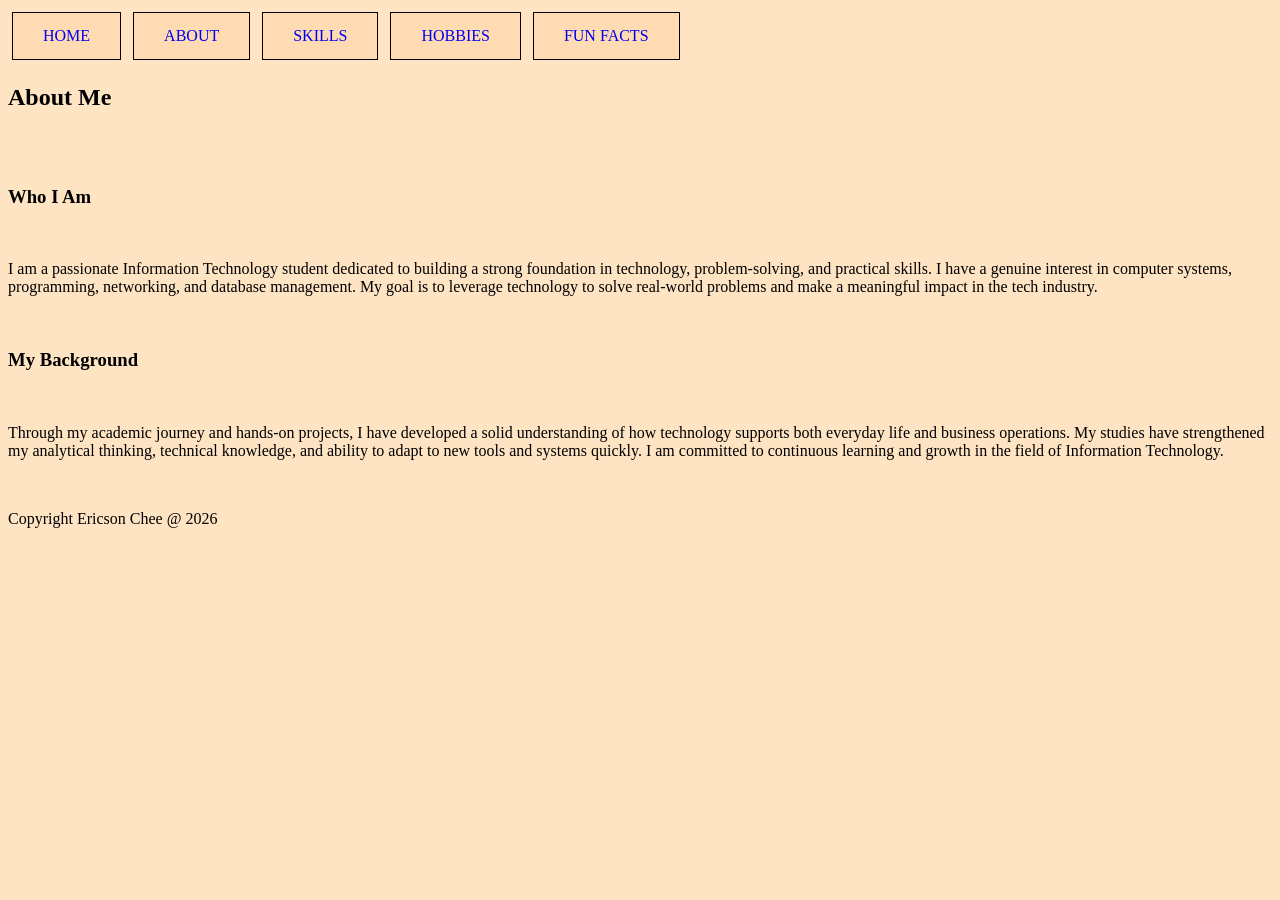
<file: about.html>
<!DOCTYPE html>
<head>
    <title>My Education</title>
    <link rel="stylesheet" href="styles.css">
</head>
<body>
    <header>
     <div id="navbar">
        <a href="index.html" class="button">Home</a>
        <a href="about.html" class="button">About</a>
        <a href="skills.html" class="button">Skills</a>
        <a href="hobbies.html" class="button">Hobbies</a>
        <a href="fun-facts.html" class="button">Fun Facts</a>
    </div>
    </header>
    <section id="about-content">
    <h1 id="main-text">About Me</h1>
    <br>
    <br>
    <h3 id="main-text">Who I Am</h3>
    <br>
    <p id="main-text">I am a passionate Information Technology student dedicated to building a strong foundation in technology, problem-solving, and practical skills. I have a genuine interest in computer systems, programming, networking, and database management. My goal is to leverage technology to solve real-world problems and make a meaningful impact in the tech industry.</p>
    <br>
    <h3 id="main-text">My Background</h3>
    <br>
    <p id="main-text">Through my academic journey and hands-on projects, I have developed a solid understanding of how technology supports both everyday life and business operations. My studies have strengthened my analytical thinking, technical knowledge, and ability to adapt to new tools and systems quickly. I am committed to continuous learning and growth in the field of Information Technology.</p>
    </section>
    <br>
    <footer>
        <p>Copyright Ericson Chee @ 2026</p>
    </footer>
</body>
</html>
</file>
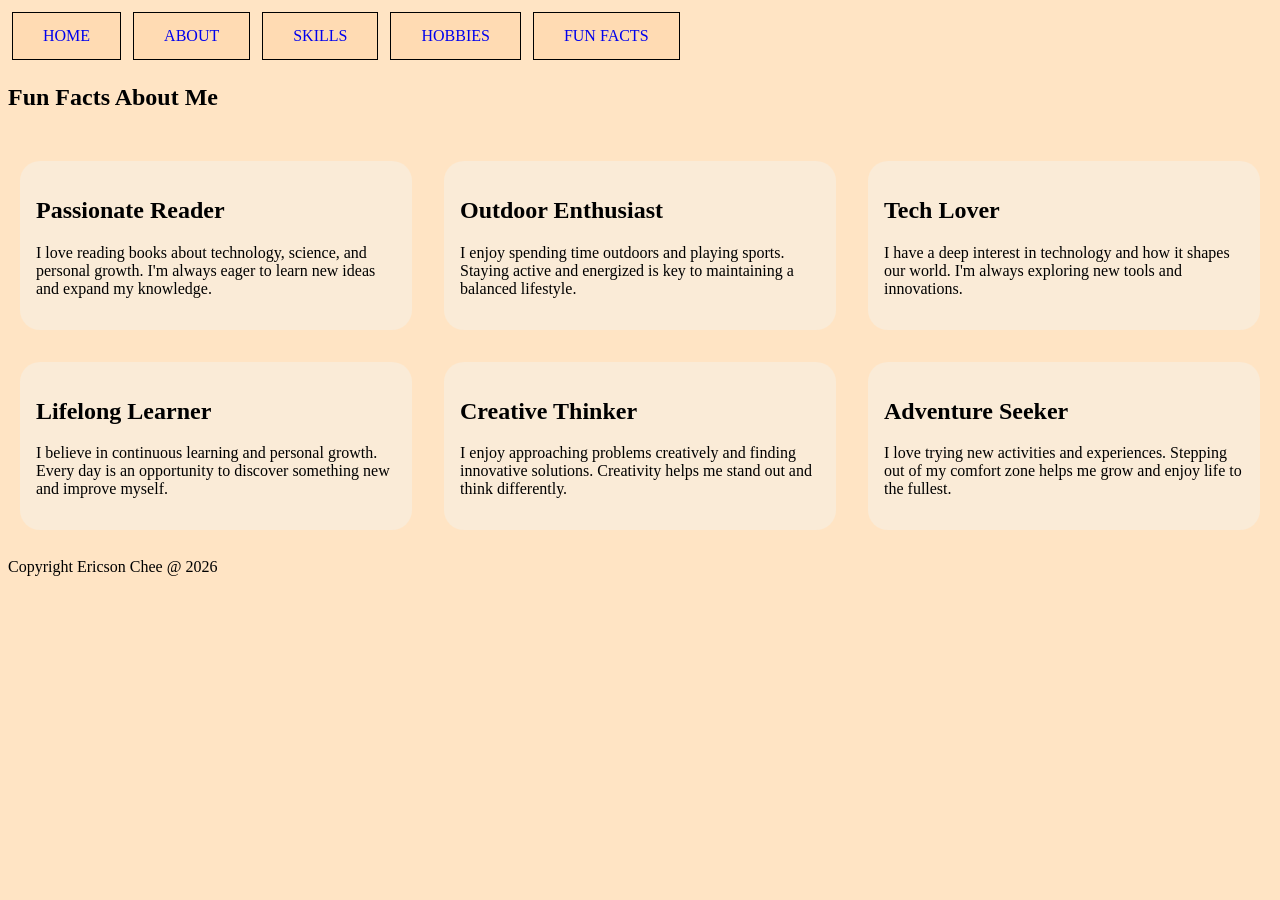
<file: fun-facts.html>
<!DOCTYPE html>
<html>
<head>
    <title>My Hobbies</title>
    <link rel="stylesheet" href="styles.css">
</head>
<body>
    <header>
    <div id="navbar">
        <a href="index.html" class="button">Home</a>
        <a href="about.html" class="button">About</a>
        <a href="skills.html" class="button">Skills</a>
        <a href="hobbies.html" class="button">Hobbies</a>
        <a href="fun-facts.html" class="button">Fun Facts</a>
    </div>
    </header>
    <section>
    <h1 id="main-text">Fun Facts About Me</h1>
    <br>
    <div class="cards-container">
        <div class="card">
            <h2>Passionate Reader</h2>
            <p>I love reading books about technology, science, and personal growth. I'm always eager to learn new ideas and expand my knowledge.</p>
        </div>
        <div class="card">
            <h2>Outdoor Enthusiast</h2>
            <p>I enjoy spending time outdoors and playing sports. Staying active and energized is key to maintaining a balanced lifestyle.</p>
        </div>
        <div class="card">
            <h2>Tech Lover</h2>
            <p>I have a deep interest in technology and how it shapes our world. I'm always exploring new tools and innovations.</p>
        </div>
        <div class="card">
            <h2>Lifelong Learner</h2>
            <p>I believe in continuous learning and personal growth. Every day is an opportunity to discover something new and improve myself.</p>
        </div>
        <div class="card">
            <h2>Creative Thinker</h2>
            <p>I enjoy approaching problems creatively and finding innovative solutions. Creativity helps me stand out and think differently.</p>
        </div>
        <div class="card">
            <h2>Adventure Seeker</h2>
            <p>I love trying new activities and experiences. Stepping out of my comfort zone helps me grow and enjoy life to the fullest.</p>
        </div>
    </div>
    </section>
    <footer>
        <p>Copyright Ericson Chee @ 2026</p>
    </footer>
</body>
</html>
</file>
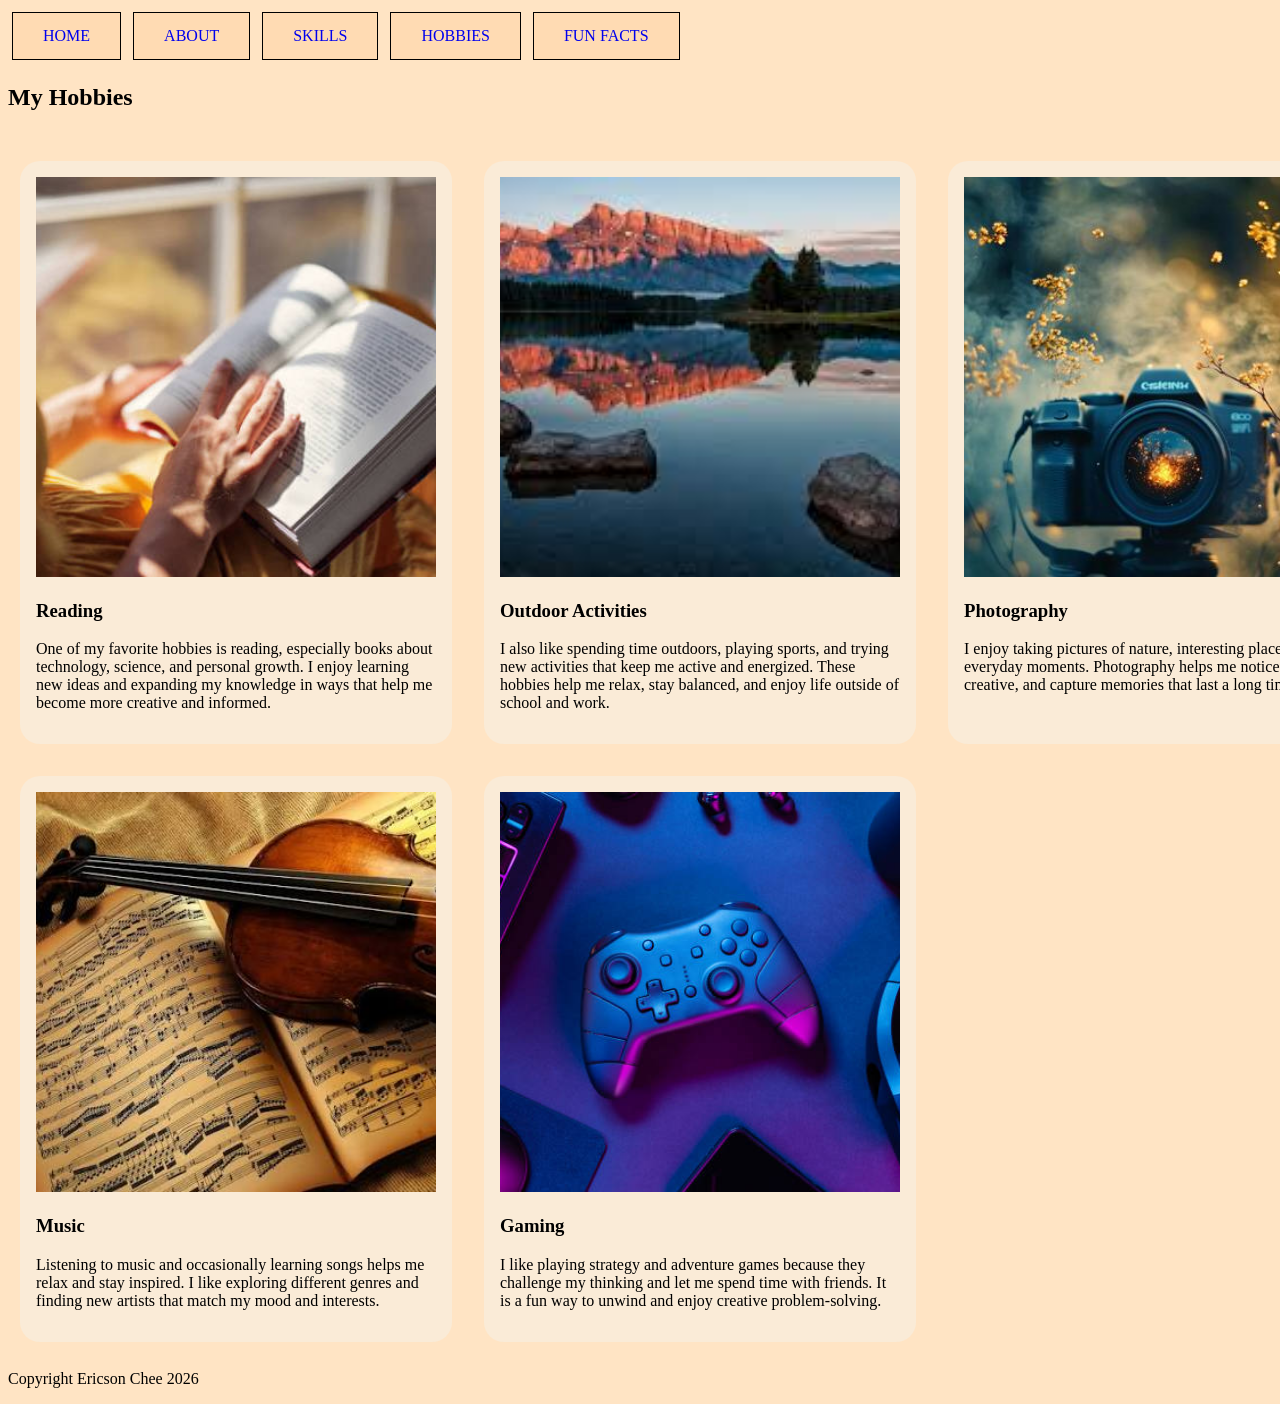
<file: hobbies.html>
<!DOCTYPE html>
<html>
<head>
    <title>My Hobbies</title>
    <link rel="stylesheet" href="styles.css">
</head>
<body>
    <header>
    <div id="navbar">
        <a href="index.html" class="button">Home</a>
        <a href="about.html" class="button">About</a>
        <a href="skills.html" class="button">Skills</a>
        <a href="hobbies.html" class="button">Hobbies</a>
        <a href="fun-facts.html" class="button">Fun Facts</a>
    </div>
    </header>
    <section>
        <h1 id="main-text">My Hobbies</h1>
        <br>
        <div class="cards-container">
            <div class="card">
                <img src="img/reading.jpg" alt="Reading" class="card-img">
                <h3>Reading</h3>
                <p>One of my favorite hobbies is reading, especially books about technology, science, and personal growth. I enjoy learning new ideas and expanding my knowledge in ways that help me become more creative and informed.</p>
            </div>
            <div class="card">
                <img src="img/outdoor.jpg" alt="Outdoor Activities" class="card-img">
                <h3>Outdoor Activities</h3>
                <p>I also like spending time outdoors, playing sports, and trying new activities that keep me active and energized. These hobbies help me relax, stay balanced, and enjoy life outside of school and work.</p>
            </div>
            <div class="card">
                <img src="img/photography.jpg" alt="Photography" class="card-img">
                <h3>Photography</h3>
                <p>I enjoy taking pictures of nature, interesting places, and everyday moments. Photography helps me notice details, be creative, and capture memories that last a long time.</p>
            </div>
            <div class="card">
                <img src="img/music.jpg" alt="Music" class="card-img">
                <h3>Music</h3>
                <p>Listening to music and occasionally learning songs helps me relax and stay inspired. I like exploring different genres and finding new artists that match my mood and interests.</p>
            </div>
            <div class="card">
                <img src="img/gaming.jpg" alt="Gaming" class="card-img">
                <h3>Gaming</h3>
                <p>I like playing strategy and adventure games because they challenge my thinking and let me spend time with friends. It is a fun way to unwind and enjoy creative problem-solving.</p>
            </div>
        </div>
    </section>
    <footer>
        <p>Copyright Ericson Chee 2026</p>
    </footer>
</body>
</html>
</file>
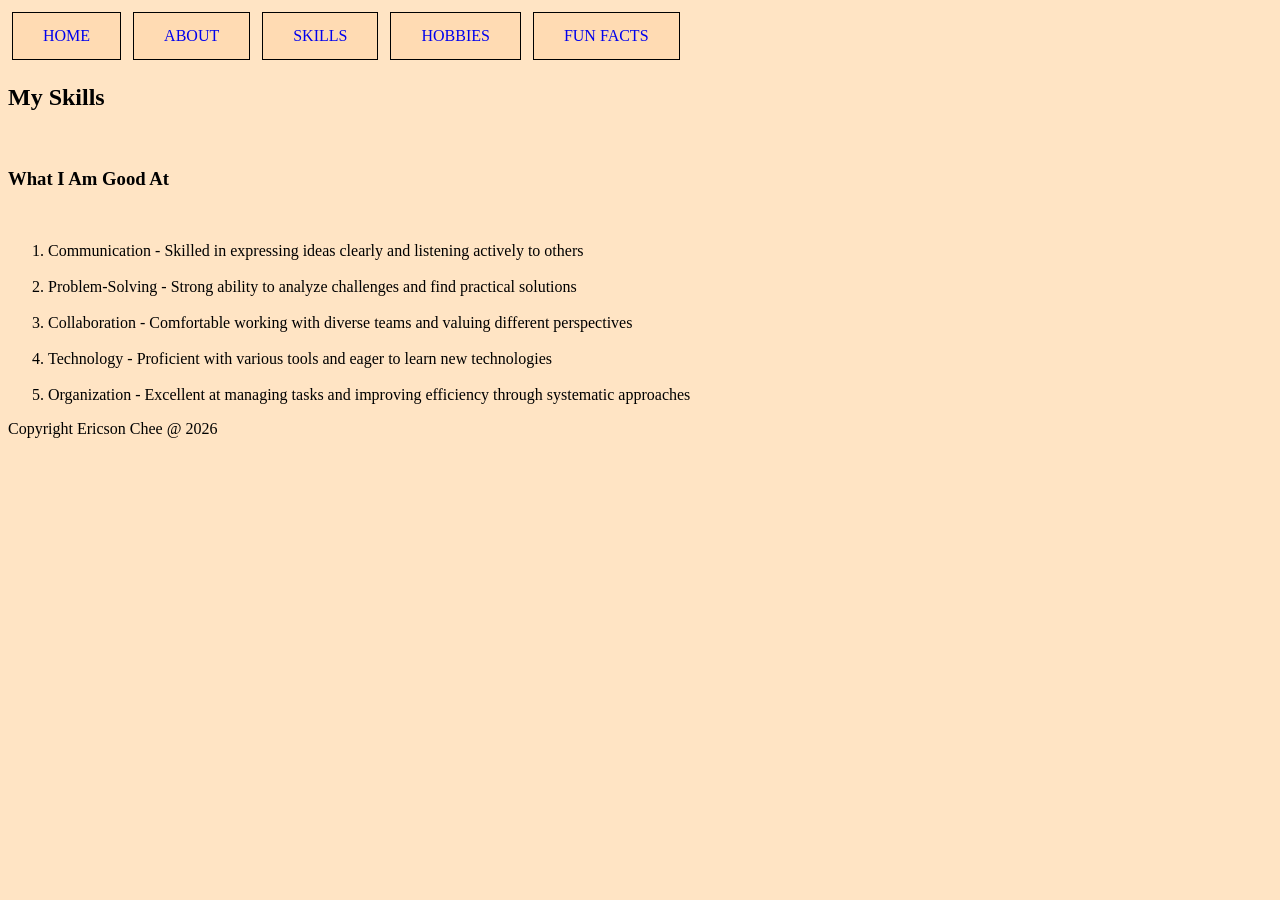
<file: skills.html>
<!DOCTYPE html>
<html>
<head>
    <title>My Hobbies</title>
    <link rel="stylesheet" href="styles.css">
</head>
<body>
    <header>
    <div id="navbar">
        <a href="index.html" class="button">Home</a>
        <a href="about.html" class="button">About</a>
        <a href="skills.html" class="button">Skills</a>
        <a href="hobbies.html" class="button">Hobbies</a>
        <a href="fun-facts.html" class="button">Fun Facts</a>
    </div>
    </header>
    <section>
        <h1 id="main-text">My Skills</h1>
        <br>
        <h3 id="main-text">What I Am Good At</h3>
        <br>
        <ol class="list">
            <li class="list-item">Communication - Skilled in expressing ideas clearly and listening actively to others</li>
            <br>
            <li class="list-item">Problem-Solving - Strong ability to analyze challenges and find practical solutions</li>
            <br>
            <li class="list-item">Collaboration - Comfortable working with diverse teams and valuing different perspectives</li>
            <br>
            <li class="list-item">Technology - Proficient with various tools and eager to learn new technologies</li>
            <br>
            <li class="list-item">Organization - Excellent at managing tasks and improving efficiency through systematic approaches</li>
        </ol>
    </section>
    <footer>
        <p>Copyright Ericson Chee @ 2026</p>
    </footer>
</body>
</html>
</file>
<file: styles.css>
body {
    background-color: bisque;
    font-family: "Century";
}
/* For Main Texts */
.main-text {
    text-align: center;
}

/* For navbar */
.navbar {
    font-size: 18px;
    align-self: center;
    height: 100px;
}
/* For Buttons */
.button {
    background-color: #ffdbb3;
    text-decoration: none;
    display: inline-block;
    padding: 14px 30px;
    margin: 4px;
    border: 1px solid #000;
    letter-spacing: 0.08 em;
    text-transform: uppercase;
}
/* For on:hover */
.button:hover {
    background-color: aliceblue;
}

.card {
    padding: 16px;
    margin: 12px;
    background-color: antiquewhite;
    border-radius: 20px;
}

/* For Images */
img {
    width: 400px;
    height: 400px;
    object-fit: cover;
}

.cards-container {
    display: grid;
    grid-template-columns: repeat(3, 1fr);
    gap: 8px;
    margin: 0 auto;
}

.header-container {
    background-color: antiquewhite;
    padding: 16px;
}

.navbar {
    text-align: center;
    padding: 20px 0;
    background-color: antiquewhite;
}

.requirement {
    padding: 16px;
    margin: 12px;
    background-color: antiquewhite;
    border-radius: 20px;
}

.requirement-container {
    display: grid;
    grid-template-columns: repeat(2, 1fr);
    padding: 5px;
}

#footer {
    text-align: center;
}
</file>
